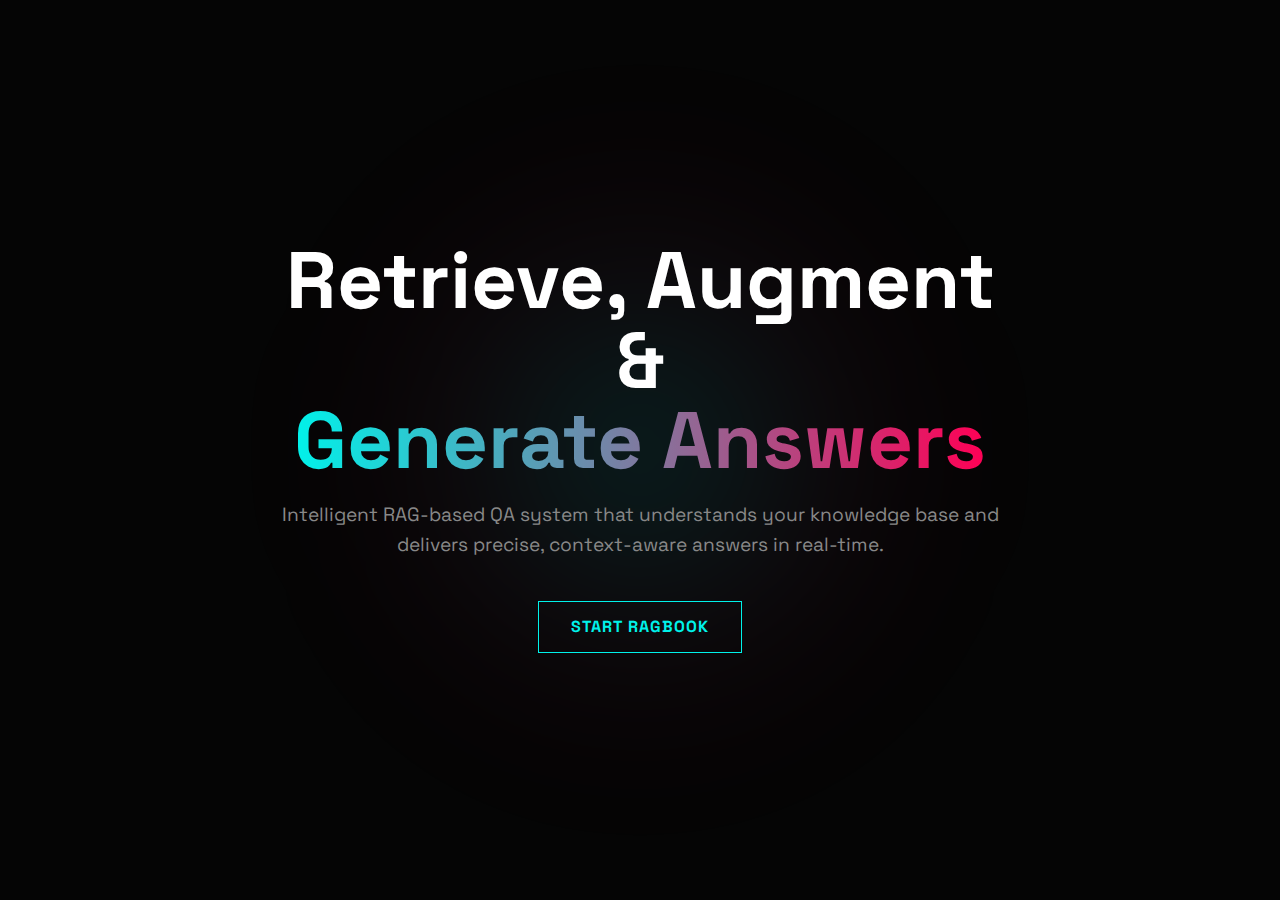
<file: templates/landing.html>
<!DOCTYPE html>
<html lang="en">
<head>
    <meta charset="UTF-8">
    <meta name="viewport" content="width=device-width, initial-scale=1.0">
    <title>RAGBookLLM</title>
    
    <link rel="preconnect" href="https://fonts.googleapis.com">
    <link rel="preconnect" href="https://fonts.gstatic.com" crossorigin>
    <link href="https://fonts.googleapis.com/css2?family=Space+Grotesk:wght@300;400;600;700&display=swap" rel="stylesheet">

    <style>
        /* --- CSS VARIABLES & RESET --- */
        :root {
            --bg-dark: #050505;
            --bg-card: #0f0f0f;
            --text-main: #ffffff;
            --text-muted: #888888;
            --primary: #00f2ea;  /* Cyan Neon */
            --secondary: #ff0055; /* Pink Neon */
            --gradient: linear-googleapis(45deg, var(--primary), var(--secondary));
            --glass: rgba(255, 255, 255, 0.05);
            --border: rgba(255, 255, 255, 0.1);
            --font-main: 'Space Grotesk', sans-serif;
        }

        * {
            margin: 0;
            padding: 0;
            box-sizing: border-box;
        }

        body {
            background-color: var(--bg-dark);
            color: var(--text-main);
            font-family: var(--font-main);
            overflow-x: hidden;
            line-height: 1.6;
        }

        a { text-decoration: none; color: inherit; transition: 0.3s; }
        ul { list-style: none; }

        /* --- UTILITIES --- */
        .container {
            max-width: 1200px;
            margin: 0 auto;
            padding: 0 20px;
        }

        .gradient-text {
            background: linear-gradient(to right, var(--primary), var(--secondary));
            -webkit-background-clip: text;
            background-clip: text;
            color: transparent;
        }

        .btn {
            display: inline-block;
            padding: 12px 32px;
            font-weight: 700;
            text-transform: uppercase;
            letter-spacing: 1px;
            border: 1px solid var(--primary);
            color: var(--primary);
            background: transparent;
            cursor: pointer;
            position: relative;
            overflow: hidden;
            transition: all 0.3s ease;
        }

        .btn:hover {
            background: var(--primary);
            color: var(--bg-dark);
            box-shadow: 0 0 20px var(--primary);
        }

        /* --- NAVIGATION --- */
        nav {
            position: fixed;
            top: 0;
            width: 100%;
            padding: 20px 0;
            background: rgba(5, 5, 5, 0.9);
            backdrop-filter: blur(10px);
            border-bottom: 1px solid var(--border);
            z-index: 1000;
        }

        .nav-content {
            display: flex;
            justify-content: space-between;
            align-items: center;
        }

        .logo {
            font-size: 1.5rem;
            font-weight: 700;
            letter-spacing: 2px;
            z-index: 1001; /* Above mobile menu overlay */
        }

        .bar {
            display: block;
            width: 25px;
            height: 3px;
            margin: 5px auto;
            -webkit-transition: all 0.3s ease-in-out;
            transition: all 0.3s ease-in-out;
            background-color: var(--text-main);
        }

        /* --- HERO SECTION --- */
        .hero {
            height: 100vh;
            display: flex;
            align-items: center;
            justify-content: center;
            position: relative;
            overflow: hidden;
        }

        .hero::before {
            content: '';
            position: absolute;
            top: 50%;
            left: 50%;
            transform: translate(-50%, -50%);
            width: 600px;
            height: 600px;
            background: radial-gradient(circle, rgba(0,242,234,0.15) 0%, rgba(255,0,85,0.05) 50%, transparent 70%);
            filter: blur(80px);
            z-index: -1;
            animation: pulse 8s infinite alternate;
        }

        @keyframes pulse {
            0% { transform: translate(-50%, -50%) scale(1); }
            100% { transform: translate(-50%, -50%) scale(1.2); }
        }

        .hero-content {
            text-align: center;
            z-index: 1;
            max-width: 800px;
        }

        .hero h1 {
            font-size: 5rem;
            line-height: 1;
            margin-bottom: 20px;
            font-weight: 700;
        }

        .hero p {
            font-size: 1.2rem;
            color: var(--text-muted);
            margin-bottom: 40px;
        }

        /* --- SERVICES SECTION --- */
        .section-padding {
            padding: 100px 0;
        }

        .section-header {
            margin-bottom: 60px;
        }

        .section-header h2 {
            font-size: 2.5rem;
            margin-bottom: 15px;
        }

        .grid-3 {
            display: grid;
            grid-template-columns: repeat(auto-fit, minmax(300px, 1fr));
            gap: 30px;
        }

        .card {
            background: var(--glass);
            border: 1px solid var(--border);
            padding: 40px;
            transition: 0.4s ease;
            position: relative;
        }

        .card:hover {
            transform: translateY(-10px);
            border-color: var(--primary);
            box-shadow: 0 10px 30px -10px rgba(0, 242, 234, 0.1);
        }

        .card h3 {
            font-size: 1.5rem;
            margin-bottom: 15px;
        }

        .card p {
            color: var(--text-muted);
            font-size: 0.95rem;
        }

        .card-icon {
            font-size: 2rem;
            margin-bottom: 20px;
            color: var(--secondary);
        }

        /* --- STATS --- */
        .stats {
            border-top: 1px solid var(--border);
            border-bottom: 1px solid var(--border);
            padding: 60px 0;
            background: #080808;
        }
        
        .stats-grid {
            display: flex;
            justify-content: space-around;
            text-align: center;
            flex-wrap: wrap;
            gap: 20px;
        }

        .stat-item h3 {
            font-size: 3rem;
            color: var(--text-main);
        }
        .stat-item p {
            color: var(--primary);
            text-transform: uppercase;
            letter-spacing: 2px;
            font-size: 0.8rem;
        }

        /* --- FOOTER --- */
        footer {
            padding: 50px 0;
            text-align: center;
            border-top: 1px solid var(--border);
            color: var(--text-muted);
            font-size: 0.9rem;
        }

        /* --- ANIMATION UTILS --- */
        .fade-in {
            opacity: 0;
            transform: translateY(30px);
            transition: opacity 0.8s ease-out, transform 0.8s ease-out;
        }

        .fade-in.visible {
            opacity: 1;
            transform: translateY(0);
        }

    
        
    </style>
</head>
<body>

   

    <header class="hero">
        <div class="container hero-content fade-in">
            <h1>Retrieve, Augment & <br><span class="gradient-text">Generate Answers</span></h1>
            <p>Intelligent RAG-based QA system that understands your knowledge base and delivers precise, context-aware answers in real-time.</p>
            <a href="/auth" class="btn">Start RAGBOOK</a>
        </div>
    </header>

    <script>
        // 1. Scroll Fade Animation
        const observerOptions = { threshold: 0.1 };
        const observer = new IntersectionObserver((entries) => {
            entries.forEach(entry => {
                if (entry.isIntersecting) {
                    entry.target.classList.add('visible');
                }
            });
        }, observerOptions);

        document.querySelectorAll('.fade-in').forEach(el => observer.observe(el));

    </script>
</body>
</html>
</file>
